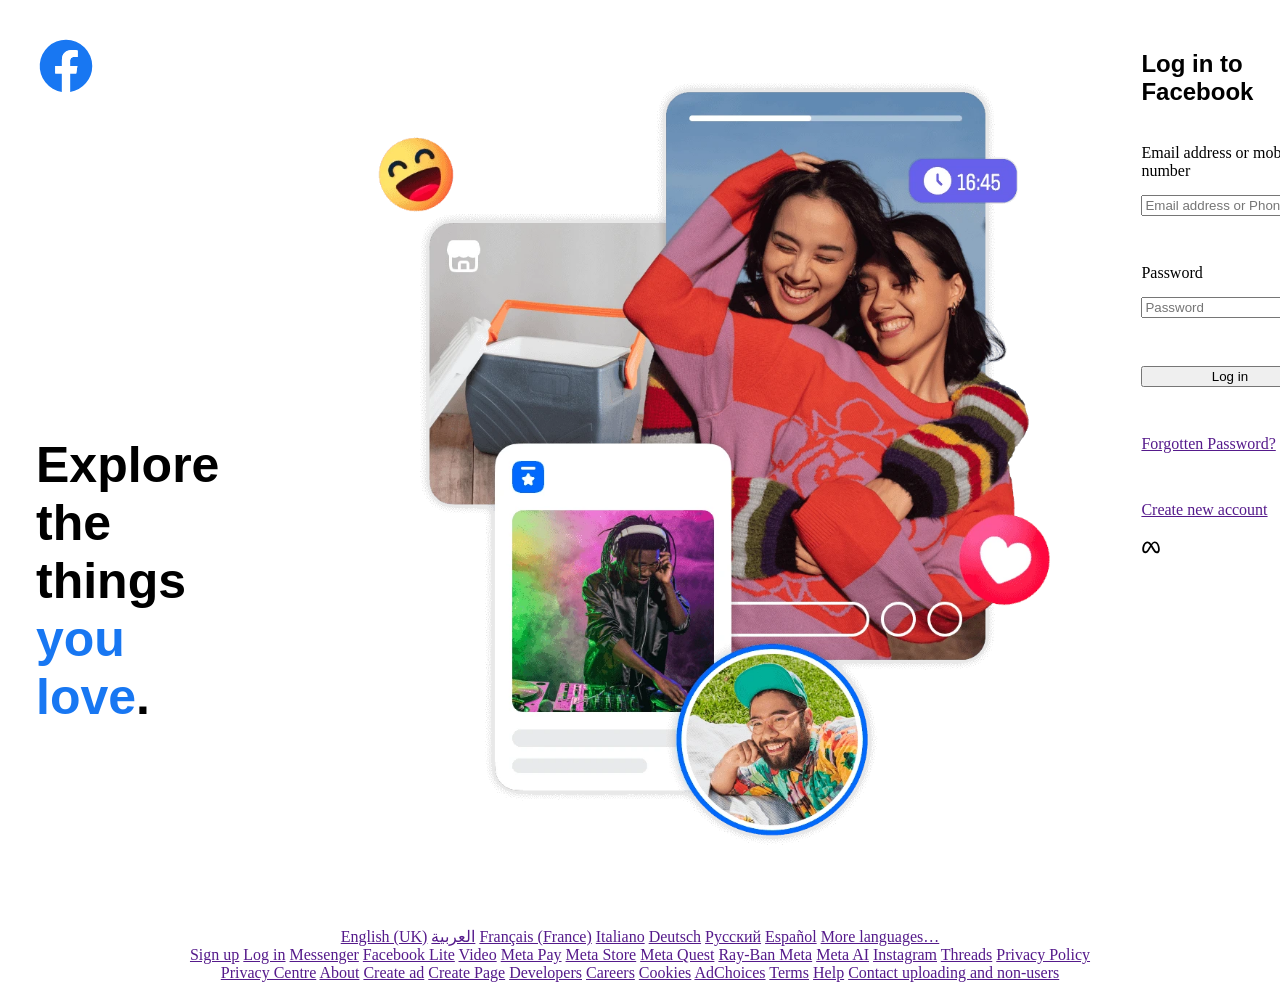
<file: task/index.html>
<!DOCTYPE html>
<html lang="en">

<head>
    <meta charset="UTF-8">
    <meta name="viewport" content="width=device-width, initial-scale=1.0">
    <title>Facebook</title>
    <link rel="stylesheet" href="style.css">
</head>

<body>
    <div id="page-container">
        <main class="main-container" id="main-container">
            <aside class="main" id="aside">
                <div id="img">
                    <img class="logo1" src="facebook-svgrepo-com.svg" alt="Logo" width="60">
                </div>

                <article id="article">
                    <h1>Explore <br> the <br> things <br> <span style="color: #1877f2;" class="blue">you love</span>.
                    </h1>
                </article>
            </aside>

            <section class="main" id="mid-section">
                <img class="image" src="HpEiFYDux5j.webp" alt="Pic">
            </section>

            <div class="login" id="form">
                <H2>Log in to Facebook</H2>

                <br>

                <form target="" action="">
                    <label for="Email">Email address or mobile number</label>
                    <input type="email" id="Email" name="Email" required placeholder="Email address or Phone number">
                    <br>
                    <label for="password">Password</label>
                    <input type="password" id="password" name="Email" minlength="8" maxlength="25" required placeholder="Password">
                    <br>
                    <button class="Log-in-btn" type="submit">Log in</button>
                    <br>
                    <a href="">Forgotten Password?</a>
                    <br>
                    <a class="create-btn" href="">Create new account</a>
                </form>
                <br>
                <img class="Logo2" src="meta-logo-facebook-svgrepo-com.svg" alt="Logo" width="20">
            </div>
        </main>

        <footer id="footer">
            <a href="">English (UK)</a>
            <a href="">العربية</a>
            <a href="">Français (France)</a>
            <a href="">Italiano</a>
            <a href="">Deutsch</a>
            <a href="">Русский</a>
            <a href="">Español</a>
            <a href="">More languages…</a>
            <br>
            <a href="">Sign up</a>
            <a href="">Log in</a>
            <a href="">Messenger</a>
            <a href="">Facebook Lite</a>
            <a href="">Video</a>
            <a href="">Meta Pay</a>
            <a href="">Meta Store</a>
            <a href="">Meta Quest</a>
            <a href="">Ray-Ban Meta</a>
            <a href="">Meta AI</a>
            <a href="">Instagram</a>
            <a href="">Threads</a>
            <a href="">Privacy Policy</a>
            <br>
            <a href="">Privacy Centre</a>
            <a href="">About</a>
            <a href="">Create ad</a>
            <a href="">Create Page</a>
            <a href="">Developers</a>
            <a href="">Careers</a>
            <a href="">Cookies</a>
            <a href="">AdChoices</a>
            <a href="">Terms</a>
            <a href="">Help</a>
            <a href="">Contact uploading and non-users</a>
        </footer>

    </div>


</body>

</html>
</file>
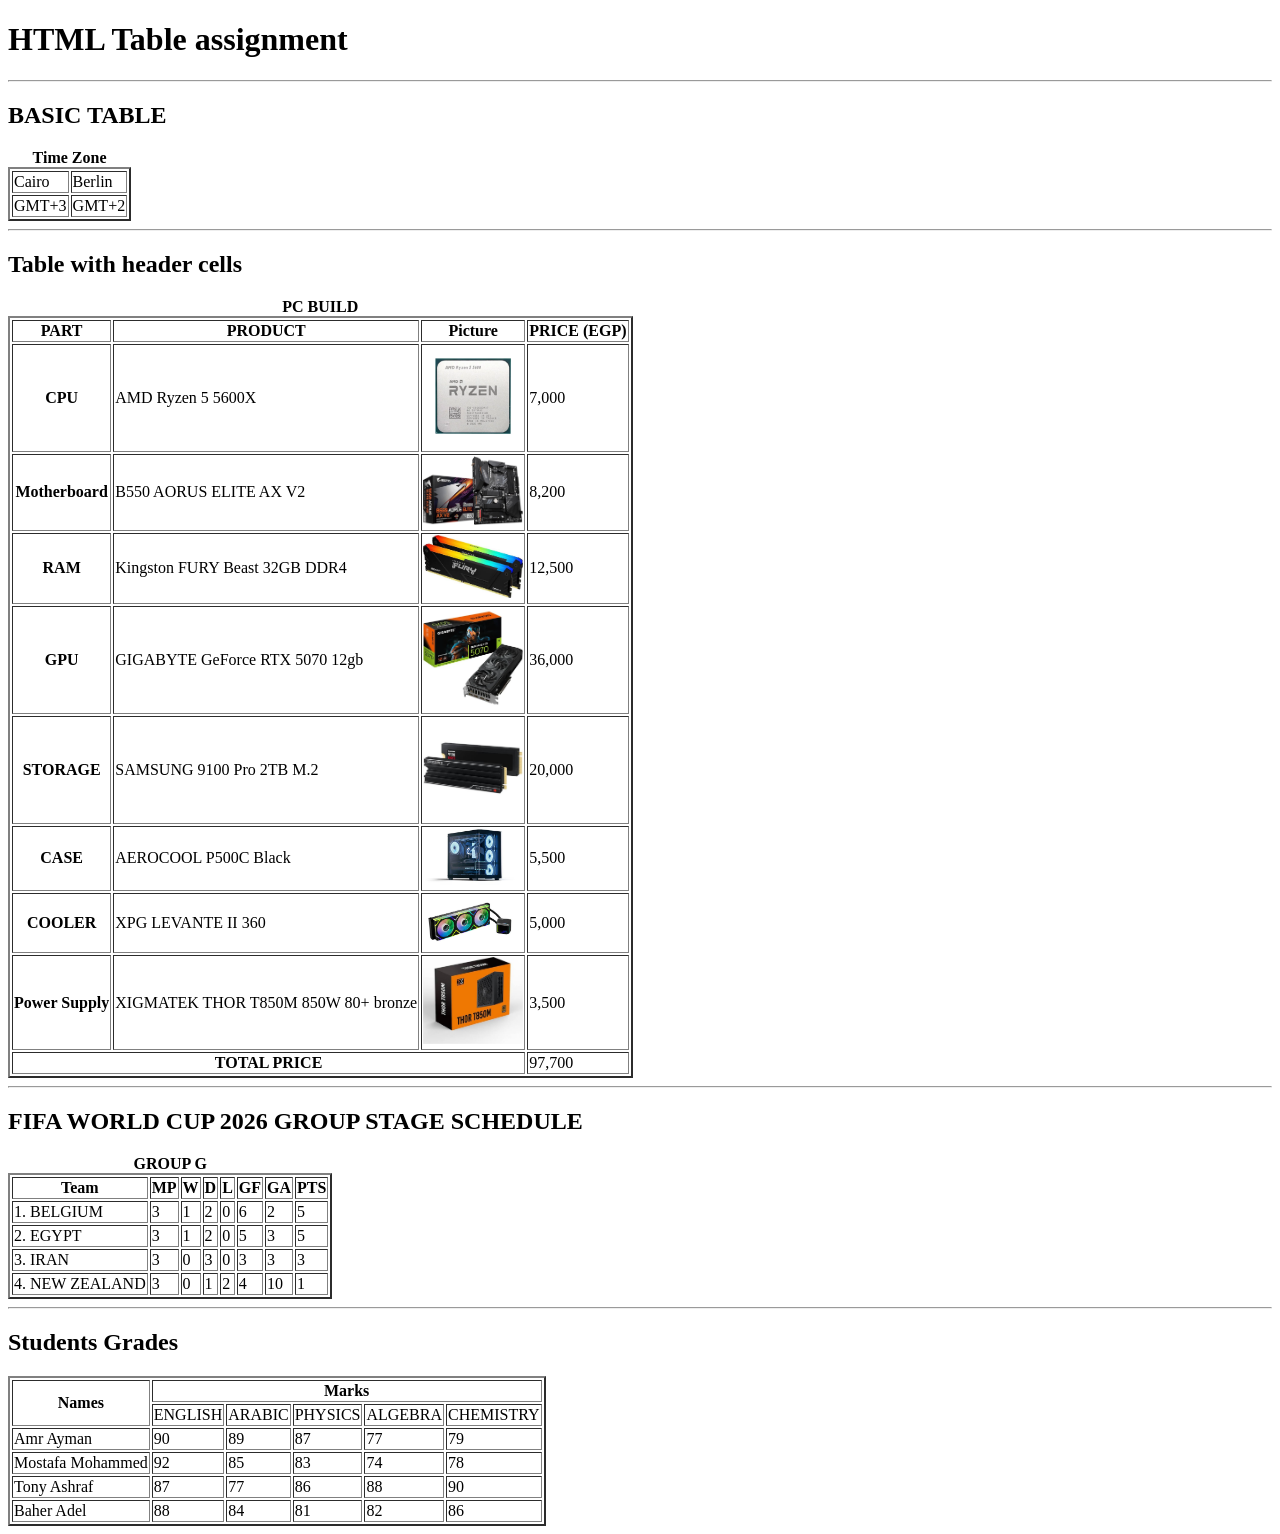
<file: Task1/index.html>
<!DOCTYPE html>
<html lang="en">

<head>
    <meta charset="UTF-8">
    <meta name="viewport" content="width=device-width, initial-scale=1.0">
    <title>HTML Table assignment</title>
</head>

<body>

    <h1>HTML Table assignment</h1>

    <hr>

    <h2>BASIC TABLE</h2>

    <table border="2">
        <caption><strong>Time Zone</strong></caption>

        <tr>
            <td>Cairo</td>
            <td>Berlin</td>
        </tr>
        <tr>
            <td>GMT+3</td>
            <td>GMT+2</td>
        </tr>
    </table>

    <hr>

    <h2>Table with header cells</h2>

    <!-- Using <table border="2"> to add border thickness to make it visible -->
    <!-- <strong> to make it bold -->
    <!-- adding <img> tag inside <td> to add images in table cells -->

    <table border="2">
        <caption><strong>PC BUILD</strong></caption>

        <tr>
            <th>PART</th>
            <th>PRODUCT</th>
            <th>Picture</th>
            <th>PRICE (EGP)</th>
        </tr>
        <tr>
            <th>CPU</th>
            <td>AMD Ryzen 5 5600X</td>
            <td><img src="amd_ryzen_5_cpu.webp" alt="error" width="100"></td>
            <td>7,000</td>
        </tr>
        <tr>
            <th>Motherboard</th>
            <td>B550 AORUS ELITE AX V2</td>
            <td><img src="71F98oJ0QNL._AC_UF894,1000_QL80_.jpg" alt="error" width="100"></td>
            <td>8,200</td>
        </tr>
        <tr>
            <th>RAM</th>
            <td>Kingston FURY Beast 32GB DDR4</td>
            <td><img src="images.jpg" alt="error" width="100"></td>
            <td>12,500</td>
        </tr>
        <tr>
            <th>GPU</th>
            <td>GIGABYTE GeForce RTX 5070 12gb</td>
            <td><img src="download.webp" alt="error" width="100"></td>
            <td>36,000</td>
        </tr>
        <tr>
            <th>STORAGE</th>
            <td>SAMSUNG 9100 Pro 2TB M.2</td>
            <td><img src="images (1).jpg" alt="error" width="100"></td>
            <td>20,000</td>
        </tr>
        <tr>
            <th>CASE</th>
            <td>AEROCOOL P500C Black</td>
            <td><img src="images (2).jpg" alt="error" width="100"></td>
            <td>5,500</td>
        </tr>
        <tr>
            <th>COOLER</th>
            <td>XPG LEVANTE II 360</td>
            <td><img src="images (3).jpg" alt="error" width="100"></td>
            <td>5,000</td>
        </tr>
        <tr>
            <th>Power Supply</th>
            <td>XIGMATEK THOR T850M 850W 80+ bronze</td>
            <td><img src="images (4).jpg" alt="error" width="100"></td>
            <td>3,500</td>
        </tr>
        <tr>
            <th colspan="3">TOTAL PRICE</th>
            <td>97,700</td>
        </tr>
    </table>

    <hr>

    <h2>FIFA WORLD CUP 2026 GROUP STAGE SCHEDULE</h2>

    <!-- Using <table border="2"> to add border thickness to make it visible -->
    <!-- <strong> to make it bold -->

    <table border="2">
        <caption><strong>GROUP G</strong></caption>

        <tr>
            <th>Team</th>
            <th>MP</th>
            <th>W</th>
            <th>D</th>
            <th>L</th>
            <th>GF</th>
            <th>GA</th>
            <th>PTS</th>
        </tr>
        <tr>
            <td>1. BELGIUM</td>
            <td>3</td>
            <td>1</td>
            <td>2</td>
            <td>0</td>
            <td>6</td>
            <td>2</td>
            <td>5</td>
        </tr>
        <tr>
            <td>2. EGYPT</td>
            <td>3</td>
            <td>1</td>
            <td>2</td>
            <td>0</td>
            <td>5</td>
            <td>3</td>
            <td>5</td>
        </tr>
        <tr>
            <td>3. IRAN</td>
            <td>3</td>
            <td>0</td>
            <td>3</td>
            <td>0</td>
            <td>3</td>
            <td>3</td>
            <td>3</td>
        </tr>
        <tr>
            <td>4. NEW ZEALAND</td>
            <td>3</td>
            <td>0</td>
            <td>1</td>
            <td>2</td>
            <td>4</td>
            <td>10</td>
            <td>1</td>
        </tr>

    </table>

    <hr>

    <h2>Students Grades</h2>

    <!-- using rowspan,colspan attribute to merge cells in the table -->

    <table border="2">

        <tr>
            <th rowspan="2">Names</th>
            <th colspan="5">Marks</th>
        </tr>
        <tr>
            <td>ENGLISH</td>
            <td>ARABIC</td>
            <td>PHYSICS</td>
            <td>ALGEBRA</td>
            <td>CHEMISTRY</td>
        </tr>
        <tr>
            <td>Amr Ayman</td>
            <td>90</td>
            <td>89</td>
            <td>87</td>
            <td>77</td>
            <td>79</td>
        </tr>
        <tr>
            <td>Mostafa Mohammed</td>
            <td>92</td>
            <td>85</td>
            <td>83</td>
            <td>74</td>
            <td>78</td>
        </tr>
        <tr>
            <td>Tony Ashraf</td>
            <td>87</td>
            <td>77</td>
            <td>86</td>
            <td>88</td>
            <td>90</td>
        </tr>
        <tr>
            <td>Baher Adel</td>
            <td>88</td>
            <td>84</td>
            <td>81</td>
            <td>82</td>
            <td>86</td>
        </tr>



    </table>

</body>

</html>
</file>
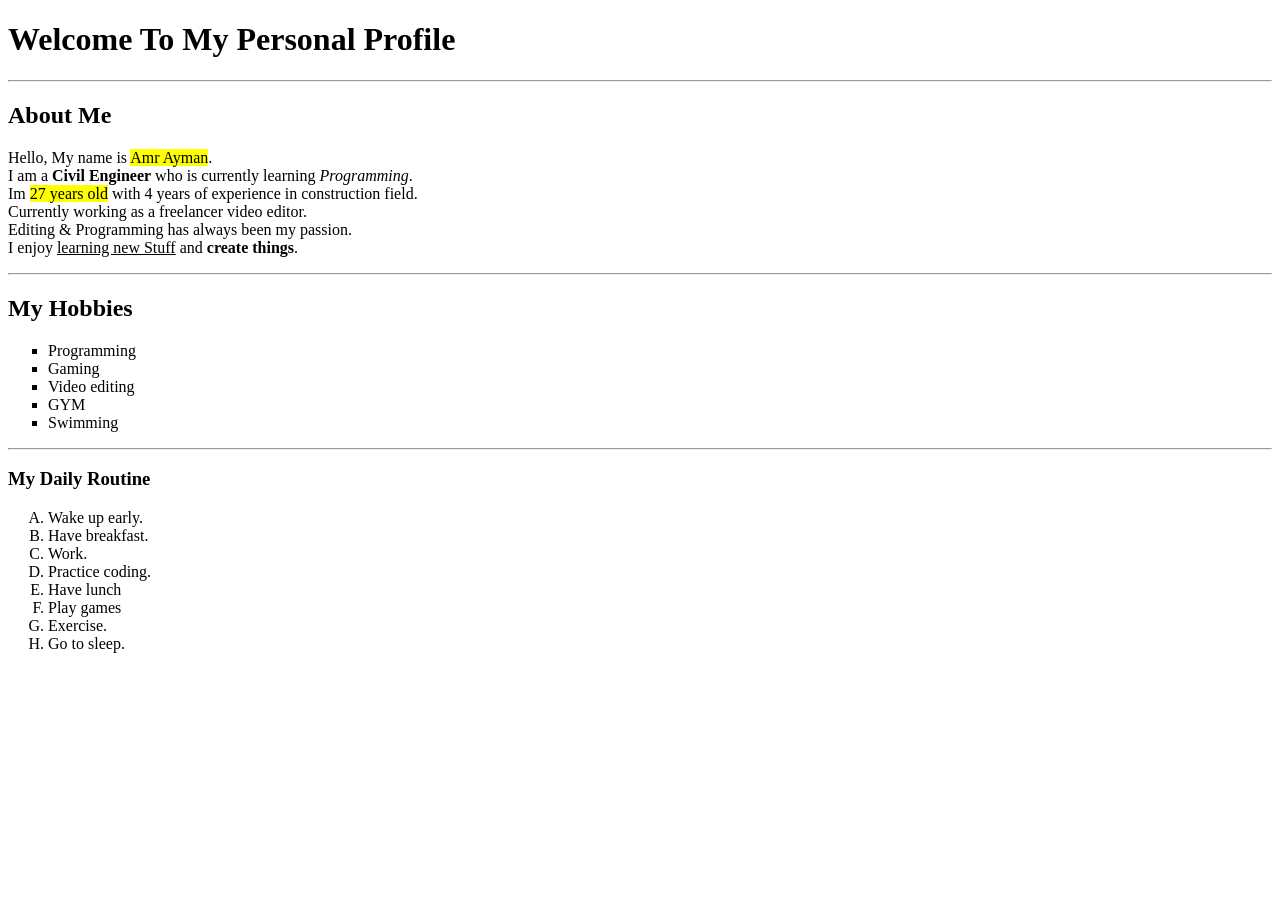
<file: Task2/index.html>
<!DOCTYPE html>
<html lang="en">

<head>
    <!-- Page info -->
    <meta charset="UTF-8">
    <meta name="viewport" content="width=device-width, initial-scale=1.0">

    <!--tab title -->
    <title>Amr Ayman Eldemerdash</title>
</head>

<body>

    <!-- heading -->
    <h1>Welcome To My Personal Profile</h1>

    <hr>

    <!-- Introduction Section -->
    <h2>About Me</h2>

    <p>
        Hello, My name is <mark>Amr Ayman</mark>.<br>
        I am a <strong>Civil Engineer</strong> who is currently learning
        <em>Programming</em>.<br>
        Im <mark>27 years old</mark> with 4 years of experience in construction field. <br>
        Currently working as a freelancer video editor. <br>
        Editing & Programming has always been my passion. <br>
        I enjoy <u>learning new Stuff</u> and
        <b>create things</b>.
    </p>

    <hr>

    <!-- Hobbies Section -->
    <h2>My Hobbies</h2>

    <!-- <ul> tag to make unordered list -->
    <!-- type=""  attribute to select the dot style-->
        
    <ul type="square">
        <li>Programming</li>
        <li>Gaming</li>
        <li>Video editing</li>
        <li>GYM</li>
        <li>Swimming</li>
    </ul>

    <hr>

    <!-- Daily Routine Section -->
    <h3>My Daily Routine</h3>

    <!-- <ol> tag to make ordered list -->
    <!-- type=""  attribute to select the numbering style-->

    <ol type="A">
        <li>Wake up early.</li>
        <li>Have breakfast.</li>
        <li>Work.</li>
        <li>Practice coding.</li>
        <li>Have lunch</li>
        <li>Play games</li>
        <li>Exercise.</li>
        <li>Go to sleep.</li>
    </ol>

</body>

</html>
</file>
<file: task/style.css>
#page-container {
     margin: 0 auto;
     background-color: white;

 }

 .main-container {
     display: flex;
 }

 .image {
     width: auto;
     height: 100vh;
 }

 .login {
    width:400px;
    padding:22px;
    
 }

 form{
    display:flex;
    flex-direction:column;
    gap:15px; 
 }

 .logo1 {
     margin-top: 28px;
     margin-left: 28px;
 }


 #img {
     height: 400px;
 }

 h1 {
     font-size: 50px;
     margin-top: 28px;
     margin-left: 28px;
     font-family: Arial, Helvetica, sans-serif;
 }

 h2 {
    font-family: Arial, Helvetica, sans-serif;

 }

 footer {
    color: white;
    text-align: center;
    padding: 15px;
 }
</file>
